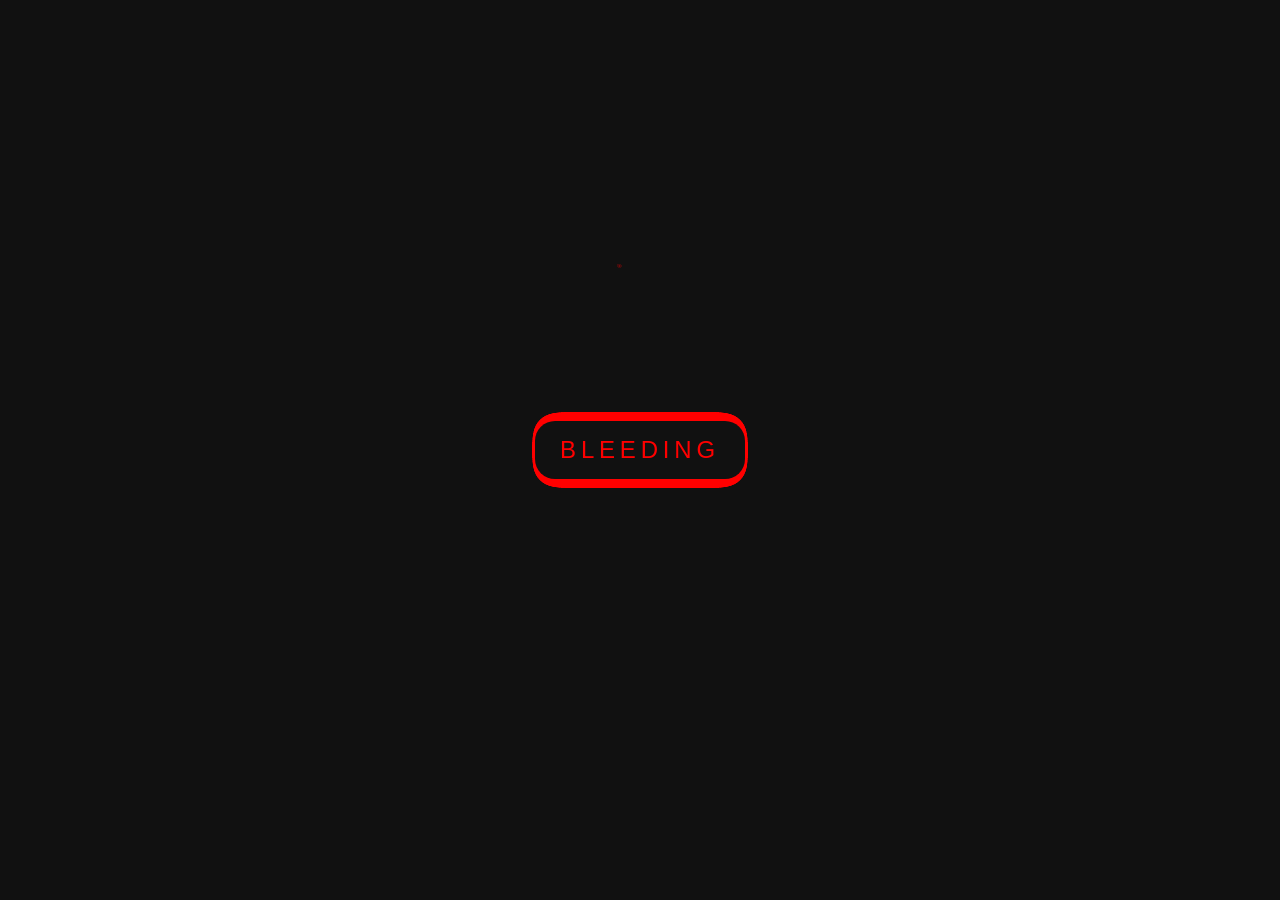
<file: blood_moving_with_css/index.html>
<!DOCTYPE html>
<html lang="en">

<head>
    <meta charset="UTF-8">
    <meta name="viewport" content="width=device-width, initial-scale=1.0">
    <title>Bleeding button</title>
    <link rel="stylesheet" href="style.css">
</head>

<body>
    <a href="#" class="btn">
        <div class="box" id="box"></div><span>Bleeding</span>
    </a>

    <svg>
        <filter id="gooey">
            <feGaussianBlur in="SourceGRaphic" stdDeviation="10" />
            <feColorMatrix values="
            1 0 0 0 0
            0 1 0 0 0
            0 0 1 0 0
            0 0 0 50 -10" </filter>
    </svg>
    <script>
        let box = document.getElementById('box');
        function createParticles() {
            let particle = document.createElement('div');
            particle.classList.add('particle');

            let angle = Math.random() * 2 * Math.PI;
            let distance = 150 + Math.random() * 100;

            let dx = Math.cos(angle) * distance + "px";
            let dy = Math.sin(angle) * distance + "px";

            particle.style.setProperty('--dx', dx);
            particle.style.setProperty('--dy', dy);


            particle.style.left = '50%';
            particle.style.top = '50%';
            particle.style.transform = 'transform(-50%,-50%)';

            box.appendChild(particle);
            setTimeout(() => {
                particle.remove()
            }, 2000);
        }
        setInterval(() => {
            for (let i = 0; i < 3; i++) {
                createParticles()
            }
        }, 100)
    </script>
</body>

</html>
</file>
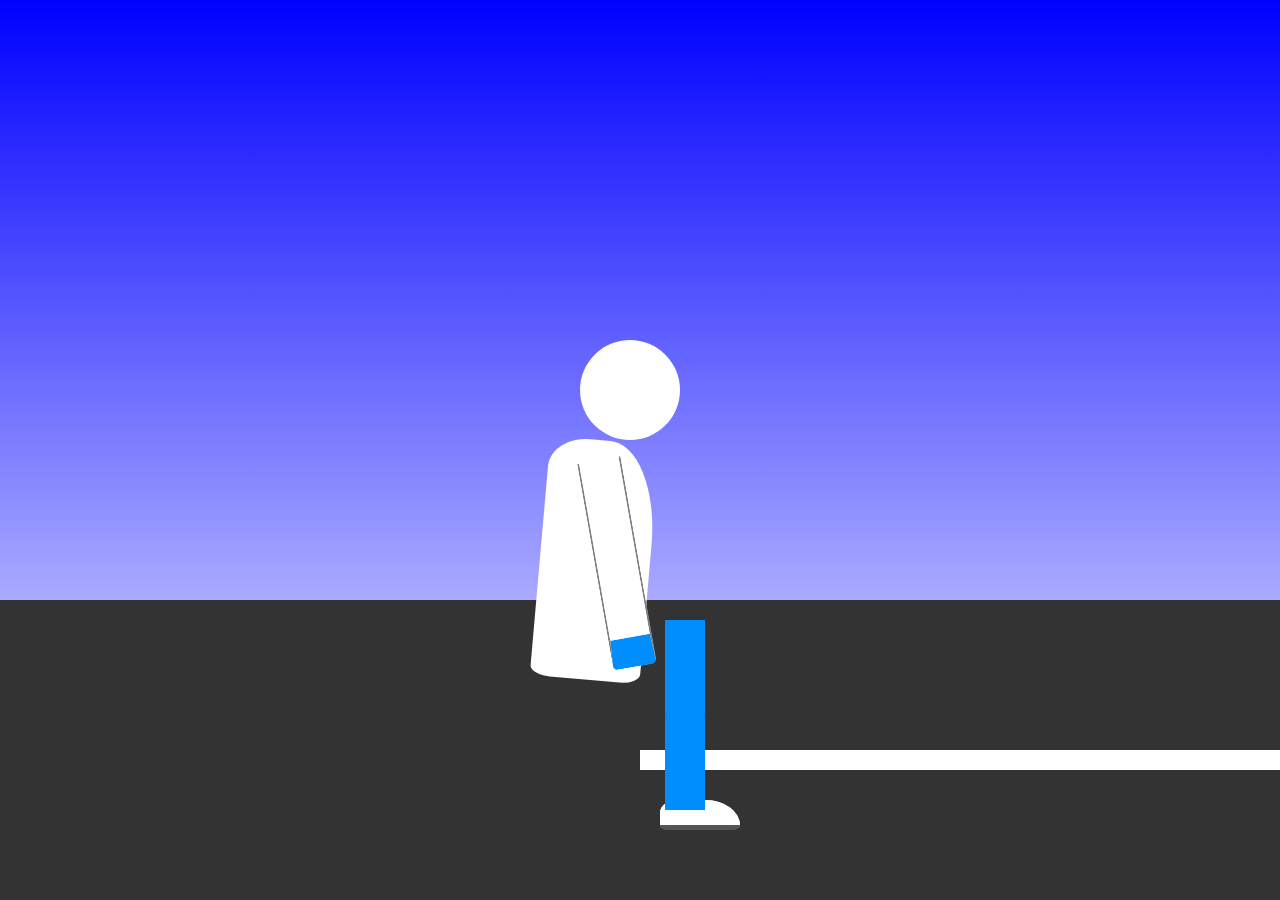
<file: Walking_man_css/index.html>
<!DOCTYPE html>
<html lang="en">
<head>
    <meta charset="UTF-8">
    <meta name="viewport" content="width=device-width, initial-scale=1.0">
    <title>Walking</title>
    <link rel="stylesheet" href="style.css">
</head>
<body>
    <div class="man">
        <div class="foot">
            <span class="foot">
                <div class="legs"></div>
            </span>
            <span class="foot">
                <div class="legs"></div>
            </span>
            <div class="body"></div>
            <div class="head"></div>
        </div>
    </div>
    <div class="road"></div>
</body>
</html>
</file>
<file: blood_moving_with_css/style.css>
* {
    margin: 0;
    padding: 0;
    box-sizing: border-box;
    font-family: 'Poppins', sans-serif;
}

body {
    display: flex;
    justify-content: center;
    align-items: center;
    min-height: 100vh;
    background: #111;
}

a {
    position: relative;
    display: flex;
    justify-content: center;
    align-items: center;
}

span {
    position: absolute;
    text-decoration: none;
    text-transform: uppercase;
    color: #f00;
    font-size: 1.5em;
    transition: 0.5s;
    letter-spacing: 0.2em;
    background: #111;
    padding: 15px 25px;
    border-radius: 20px;
}

a:hover span {
    color: #fff;
    background: transparent;
    letter-spacing: 0.3em;
    transition: 0.9s;
}

.box {
    position: relative;
    width: 200px;
    height: 60px;
    background: #f00;
    border-radius: 10px;
    transition: 0.5s;
    filter: url(#gooey);
}

.particle {
    position: absolute;
    width: 20px;
    height: 20px;
    background: #f00;
    border-radius: 50%;
    pointer-events: none;
    animation: animate 2s linear forwards;

}

@keyframes animate {
    0% {
        transform: translate(0, 0) scale(1);
    }

    100% {
        transform: translate(var(--dx), var(--dy)) scale(0.5);
    }
}

svg {
    display: none;
}
</file>
<file: Walking_man_css/style.css>
*{
    margin: 0;
    padding: 0;
    box-sizing: border-box;
}
body{
    display: flex;
    justify-content: center;
    align-items: flex-end;
    min-height: 100vh;
    background: linear-gradient(#00f,#fff);   
}
.man{
    position: relative;
    z-index: 2;
    transform: translateX(-60px) translateY(-100px);
}
.man span{
    position: absolute;
    left: 80px;
    width:80px;
    height:30px;
    background: #fff;
    display: block;
    border-radius: 40px 80px 20px 20px / 30px 60px 10px 10px;
    border-bottom: 5px solid #555;
    animation: animate 2s linear infinite;
    z-index: 2;
}
.man span:nth-child(2),
.man span:nth-child(2) .legs{
    animation-delay: -1s;
}
@keyframes animate{
    0%{
        left:90px;
        top:0;
    }
    50%{
        left: -90px;
        top: 0;
    }
    75%{
        top:-60px;

    }
    100%{
        left: 90px;
        top: 0;
    }

}
.man span .legs{
    content: '';
    position: absolute;
    top: -100px;
    left: 5px;
    width: 40px;
    height: 110px;
    background: #008eff;
    z-index: -1;
    border-top-left-radius: 20px;
    border-top-right-radius: 20px;
    transform-origin: bottom center;
    animation: animate2 2s linear infinite;
}
@keyframes animate2{
    0%{
        transform: rotate(-30deg);
    }
    50%{
        transform: rotate(30deg);
    }
    100%{
        transform: rotate(-30deg);
    }
}
.man span .legs::before{
    content:'';
    position: absolute;
    top: -80px;
    width: 40px;
    height: 110px;
    background: #008eff;
    border-bottom-left-radius: 20px;
    border-bottom-right-radius: 20px;
    transform-origin: bottom center;
    animation:animate3 2s linear infinite;
}
@keyframes animate3{
    0%{
        transform:rotate(0deg);

    }
    50%{
        transform:rotate(-30deg);
        
    }
    0%{
        transform:rotate(0deg);
        
    }
}
.man span:nth-child(2) .legs::before{
    animation-delay: 1s;
}
.body{
    position: absolute;
    top: -360px;
    left: -40px;
    width: 110px;
    height: 240px;
    background: #fff;
    z-index: 2;
    transform: rotate(5deg);
    animation: animate4 2s linear infinite;
    border-radius: 40px 50px 20px 20px / 30px 100px 10px 10px;
}
.body::before{
    content: '';
    position: absolute;
    top: 20px;
    left: 25%;
    transform-origin: top;
    transform: rotate(-15deg);
    width: 40px;
    height: 180px;
    background: #fff;
    border: 2px solid rgba(0,0,0,0.5);
    border-top: none;
    border-bottom: 30px solid #008eff;
    border-bottom-left-radius: 5px;
    border-bottom-right-radius: 5px;
    animation: animateHand 2s linear infinite;
    
}
@keyframes animateHand{
    0%,100%{
        transform: rotate(-10deg);
    }
    50%{
        rotate:(10deg);
    }

}
.head{
    position: absolute;
    top: -460px;
    left:0;
    width: 100px;
    height: 100px;
    border-radius: 50%;
    z-index: 2;
    animation: animate4 2s linear infinite;
    background: #fff;
}
@keyframes animate4{
    0%,100%{
        transform: rotate(10deg) translateY(0);
}
    50%{
        transform: rotate(10deg) translateY(-20px);
    }
}

.road{
    position: absolute;
    bottom: 0;
    left:0;
    width: 100%;
    height: 300px;
    background: #333;
    z-index: 1;
}
.road::before{
    content: '';
    position: absolute;
    top: 50%;
    left:0;
    width: 100%;
    height:20px;
    transform-origin: bottom;
    transform: perspective(300px) translateY(-50%) rotateX('45deg');
    background: repeating-linear-gradient(90deg, transparent,transparent 50%, #fff 50%, #fff 100%);
    background-size: 200p;
    animation: animateRoad 2s linear infinite;
}
@keyframes animateRoad{
    0%{
        background-position-x: 200px;
    }
    100%{
        background-position-x: 0px;
    }
}
</file>
